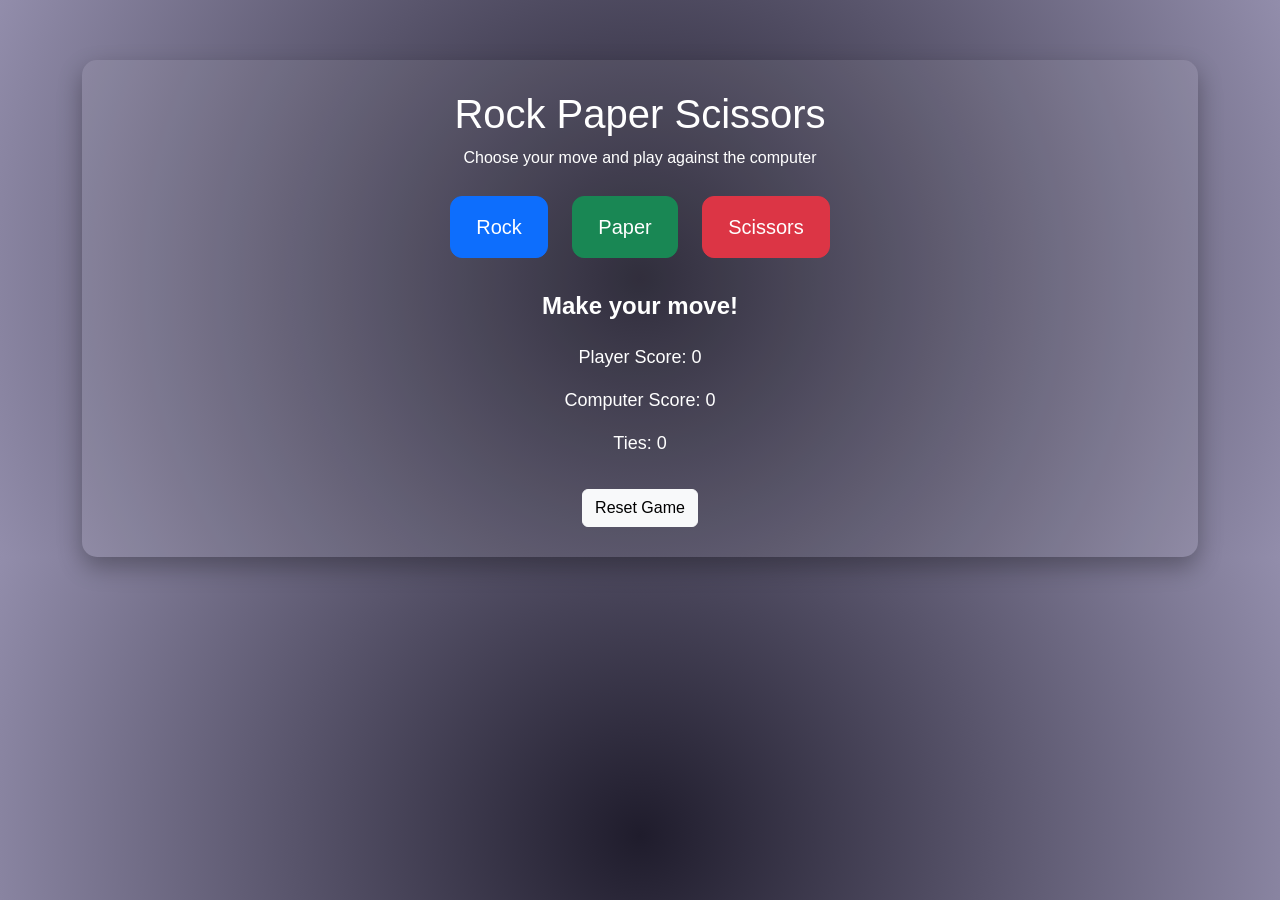
<file: app.html>
<!DOCTYPE html>
<html lang="en">
<head>
    <meta charset="UTF-8">
    <title>Rock Paper Scissors Game</title>
    <meta name="viewport" content="width=device-width, initial-scale=1.0">

    <!-- Bootstrap for quick layout -->
    <link href="https://cdn.jsdelivr.net/npm/bootstrap@5.3.3/dist/css/bootstrap.min.css" rel="stylesheet">

    <style>
        body {
            background: radial-gradient(circle, #1f1c2c, #928dab);
            color: white;
            text-align: center;
            font-family: Arial, sans-serif;
        }

        .game-box {
            background: rgba(255,255,255,0.08);
            padding: 30px;
            border-radius: 15px;
            margin-top: 60px;
            box-shadow: 0 10px 25px rgba(0,0,0,0.3);
        }

        .btn-choice {
            font-size: 20px;
            padding: 15px 25px;
            margin: 10px;
            border-radius: 12px;
            transition: 0.2s;
        }

        .btn-choice:hover {
            transform: scale(1.1);
        }

        .scoreboard {
            margin-top: 20px;
            font-size: 18px;
        }

        #result {
            font-size: 24px;
            margin-top: 20px;
            font-weight: bold;
        }
    </style>
</head>

<body>

<div class="container">

    <div class="game-box">

        <h1>Rock Paper Scissors</h1>
        <p>Choose your move and play against the computer</p>

        <!-- Buttons -->
        <div>
            <button class="btn btn-primary btn-choice" onclick="play('rock')">Rock</button>
            <button class="btn btn-success btn-choice" onclick="play('paper')">Paper</button>
            <button class="btn btn-danger btn-choice" onclick="play('scissors')">Scissors</button>
        </div>

        <!-- Result -->
        <div id="result">Make your move!</div>

        <!-- Scoreboard -->
        <div class="scoreboard">
            <p>Player Score: <span id="playerScore">0</span></p>
            <p>Computer Score: <span id="computerScore">0</span></p>
            <p>Ties: <span id="ties">0</span></p>
        </div>

        <button class="btn btn-light mt-3" onclick="resetGame()">Reset Game</button>

    </div>

</div>

<script>
let playerScore = 0;
let computerScore = 0;
let ties = 0;

function play(playerChoice) {
    const choices = ["rock", "paper", "scissors"];
    const computerChoice = choices[Math.floor(Math.random() * 3)];

    let resultText = "";

    if (playerChoice === computerChoice) {
        resultText = "It's a tie!";
        ties++;
    } 
    else if (
        (playerChoice === "rock" && computerChoice === "scissors") ||
        (playerChoice === "paper" && computerChoice === "rock") ||
        (playerChoice === "scissors" && computerChoice === "paper")
    ) {
        resultText = "You win!";
        playerScore++;
    } 
    else {
        resultText = "You lose!";
        computerScore++;
    }

    document.getElementById("result").innerText =
        `You chose ${playerChoice}, computer chose ${computerChoice}. ${resultText}`;

    document.getElementById("playerScore").innerText = playerScore;
    document.getElementById("computerScore").innerText = computerScore;
    document.getElementById("ties").innerText = ties;
}

function resetGame() {
    playerScore = 0;
    computerScore = 0;
    ties = 0;

    document.getElementById("playerScore").innerText = 0;
    document.getElementById("computerScore").innerText = 0;
    document.getElementById("ties").innerText = 0;

    document.getElementById("result").innerText = "Make your move!";
}
</script>

</body>
</html>
</file>
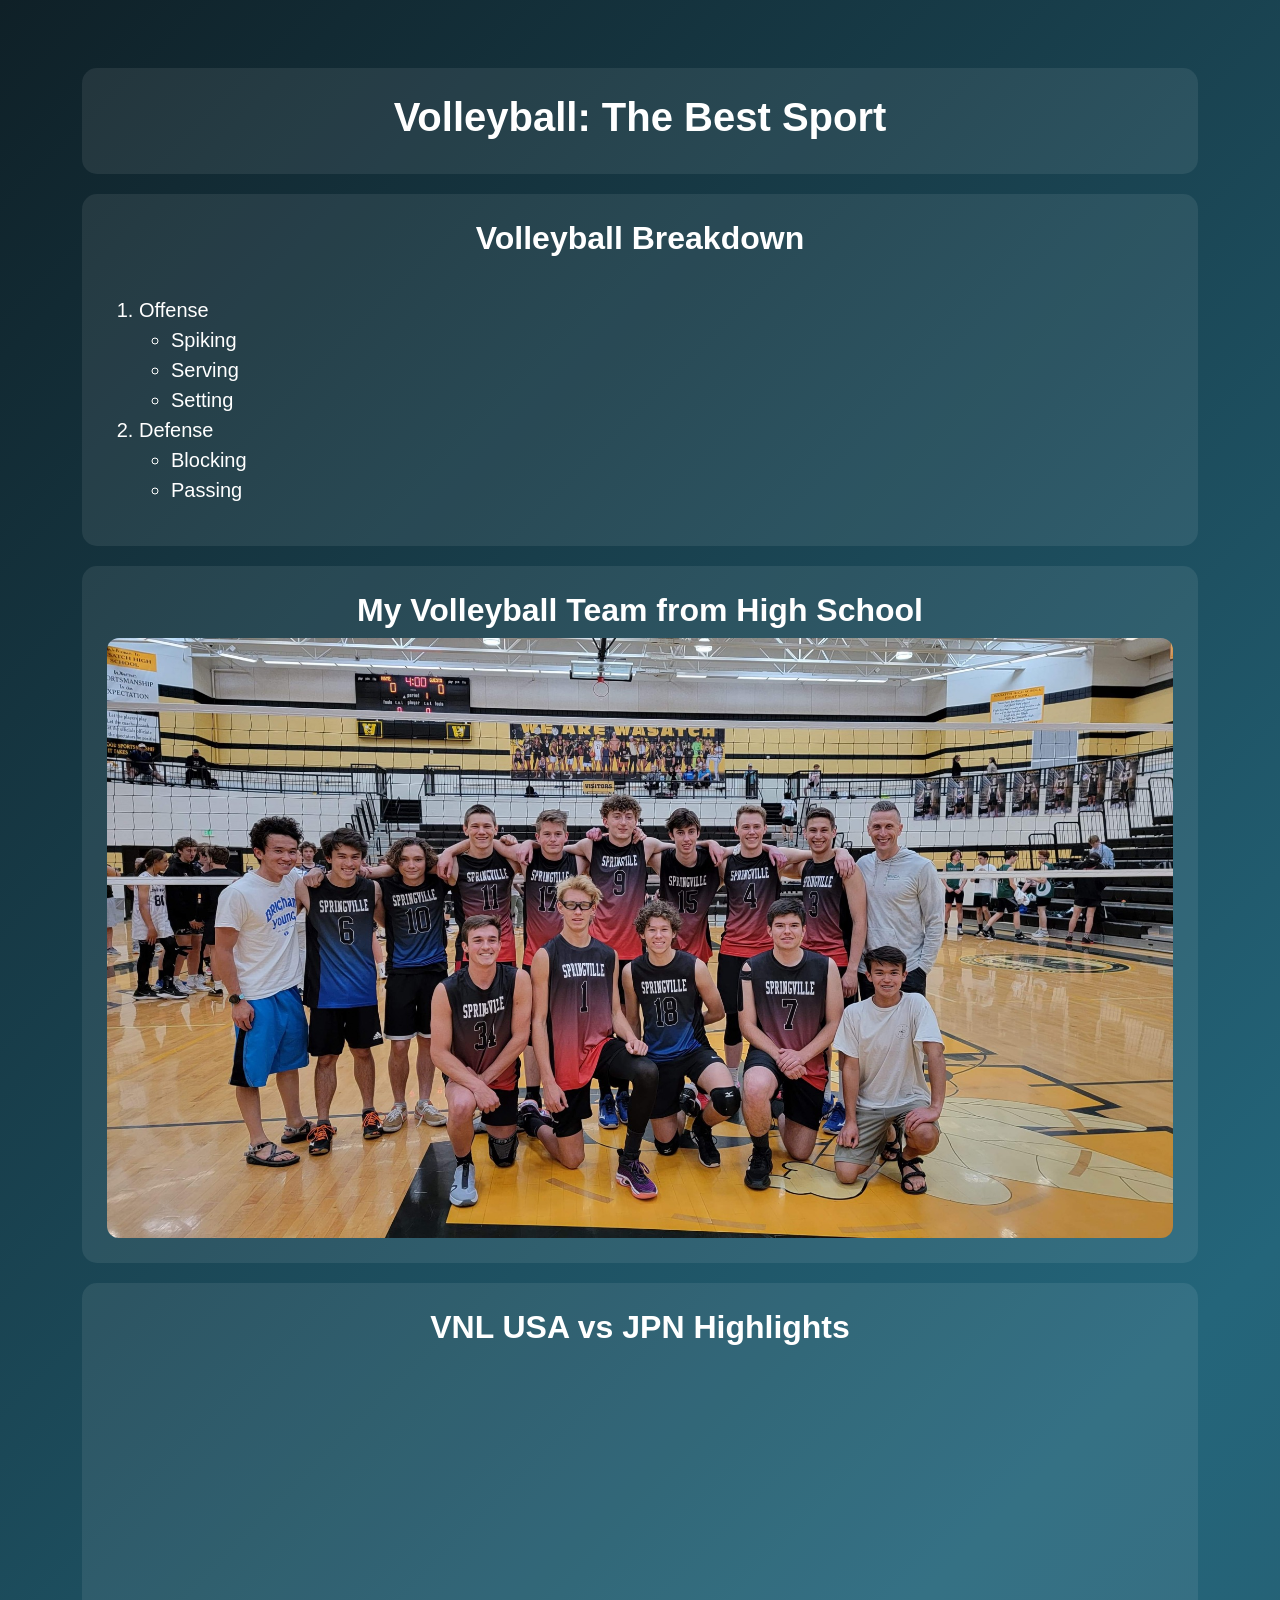
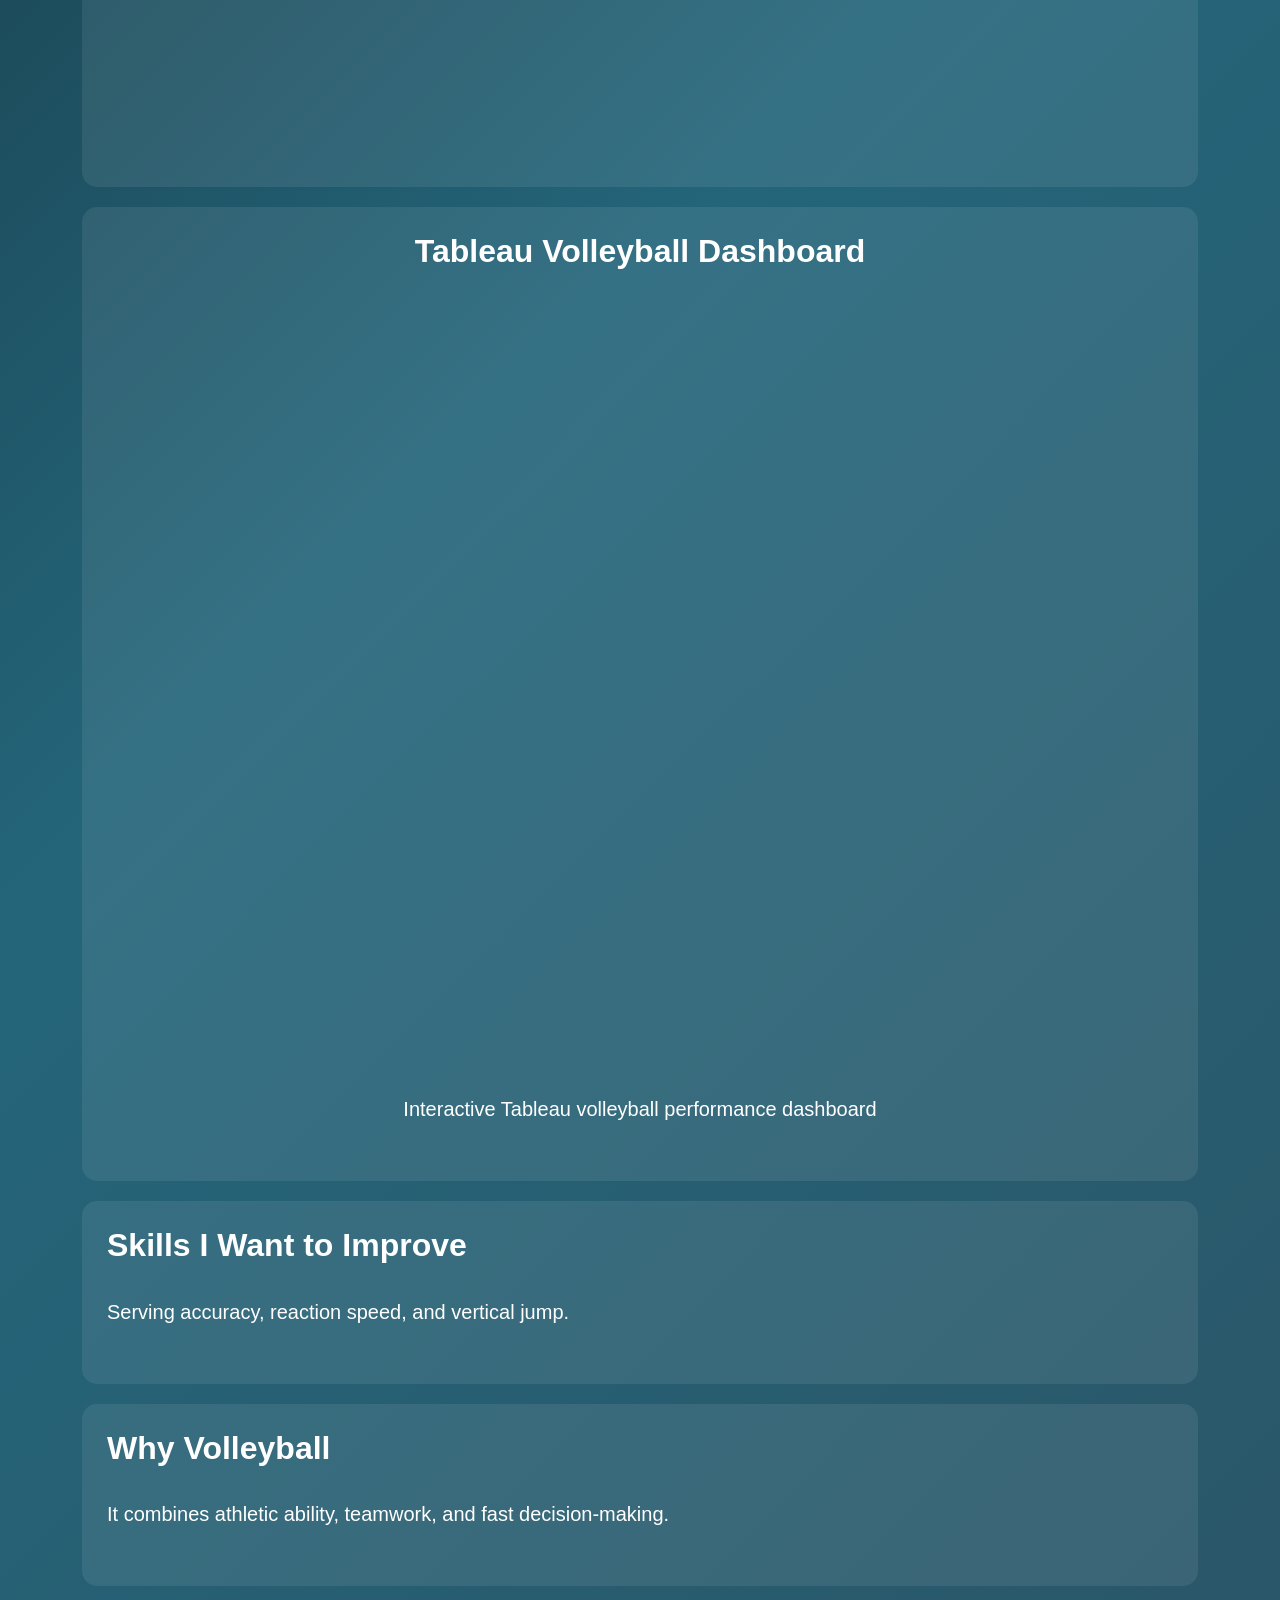
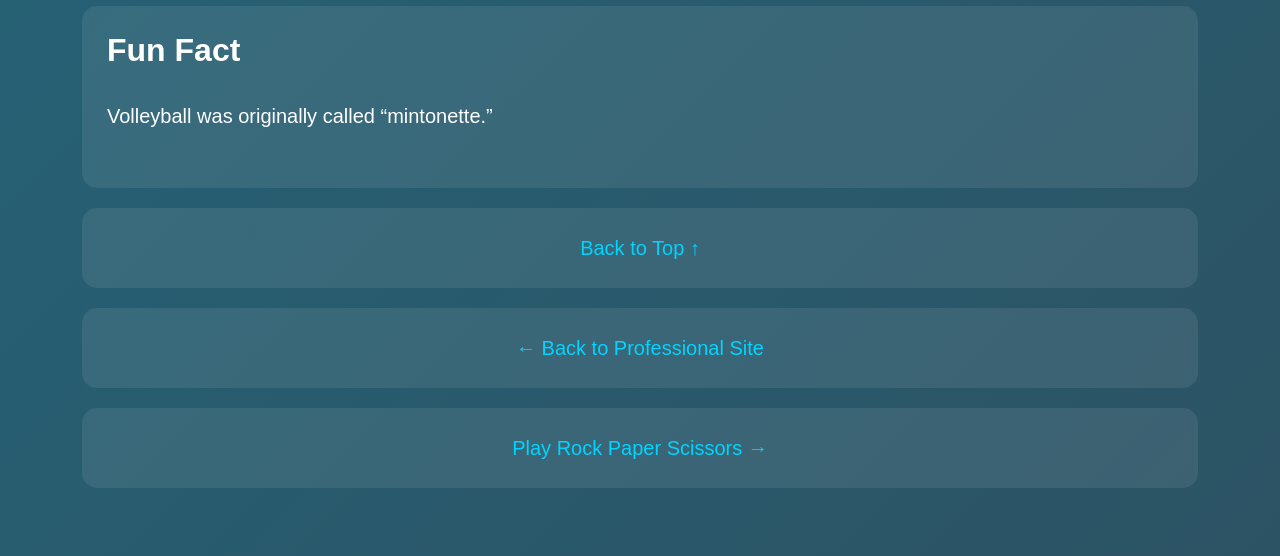
<file: scratch.html>
<!DOCTYPE html>
<html lang="en">
<head>
    <meta charset="UTF-8">
    <title>Volleyball: The Best Sport</title>
    <meta name="viewport" content="width=device-width, initial-scale=1.0">

    <!-- Bootstrap -->
    <link href="https://cdn.jsdelivr.net/npm/bootstrap@5.3.3/dist/css/bootstrap.min.css" rel="stylesheet">

    <!-- Optional shared site styling -->
    <link href="css/styles.css" rel="stylesheet">

    <link href="css/scratchstyles.css" rel="stylesheet">
</head>

<body>

<div class="container py-5">

    <!-- HEADER -->
    <div class="box text-center">
        <h1 id="top">Volleyball: The Best Sport</h1>
    </div>

    <!-- REQUIRED LIST (nested list requirement) -->
    <div class="box">
        <h2 class="text-center">Volleyball Breakdown</h2>
<br>
        <ol>
            <li>Offense
                <ul>
                    <li>Spiking</li>
                    <li>Serving</li>
                    <li>Setting</li>
                </ul>
            </li>

            <li>Defense
                <ul>
                    <li>Blocking</li>
                    <li>Passing</li>
                </ul>
            </li>
        </ol>
    </div>

    <!-- IMAGE REQUIREMENT -->
    <div class="box text-center">
        <h2>My Volleyball Team from High School</h2>
        <img class="img-fluid" src="assets/img/IMG_2257.JPG" alt="Volleyball action">
    </div>

    <!-- YOUTUBE REQUIREMENT -->
    <div class="box text-center">
        <h2>VNL USA vs JPN Highlights</h2>

       <iframe width="100%" height="400"
    src="https://www.youtube.com/embed/I-r8MxcityM"
    allowfullscreen>
</iframe>
    </div>

   <div class="box text-center">

    <h2>Tableau Volleyball Dashboard</h2>

    <div id="viz1776488013086" class="tableauPlaceholder" style="width: 100%;">
        <noscript>
            <a href='#'>
                <img alt='Dashboard 1'
                src='https://public.tableau.com/static/images/20/2024MensIndoorOlympicVolleyballDashboard/Dashboard1/1_rss.png'
                style='border: none' />
            </a>
        </noscript>
        
        <object class='tableauViz'>
            <param name='host_url' value='https%3A%2F%2Fpublic.tableau.com%2F' />
            <param name='embed_code_version' value='3' />
            <param name='site_root' value='' />
            <param name='name' value='2024MensIndoorOlympicVolleyballDashboard/Dashboard1' />
            <param name='tabs' value='no' />
            <param name='toolbar' value='yes' />
            <param name='static_image' value='https://public.tableau.com/static/images/20/2024MensIndoorOlympicVolleyballDashboard/Dashboard1/1.png' />
            <param name='animate_transition' value='yes' />
            <param name='display_static_image' value='yes' />
            <param name='display_spinner' value='yes' />
            <param name='display_overlay' value='yes' />
            <param name='display_count' value='yes' />
            <param name='language' value='en-US' />
        </object>
    </div>

    <script type='text/javascript'>
        var divElement = document.getElementById('viz1776488013086');
        var vizElement = divElement.getElementsByTagName('object')[0];
        vizElement.style.width = '100%';
        vizElement.style.height = (divElement.offsetWidth * 0.75) + 'px';
        var scriptElement = document.createElement('script');
        scriptElement.src = 'https://public.tableau.com/javascripts/api/viz_v1.js';
        divElement.parentNode.insertBefore(scriptElement, divElement);
    </script>

    <p class="mt-2">Interactive Tableau volleyball performance dashboard</p>
</div>


    <!-- DIV BLOCK 1 -->
    <div class="box">
        <h2>Skills I Want to Improve</h2>
        <p>Serving accuracy, reaction speed, and vertical jump.</p>
    </div>

    <!-- DIV BLOCK 2 -->
    <div class="box">
        <h2>Why Volleyball</h2>
        <p>It combines athletic ability, teamwork, and fast decision-making.</p>
    </div>

    <!-- DIV BLOCK 3 -->
    <div class="box">
        <h2>Fun Fact</h2>
        <p>Volleyball was originally called “mintonette.”</p>
    </div>

    <!-- ANCHOR LINK REQUIREMENT -->
    <div class="box text-center">
        <a href="#top">Back to Top ↑</a>
    </div>

    <!-- NAV BACK TO PROFESSIONAL PAGE -->
    <div class="box text-center">
        <a href="index.html">← Back to Professional Site</a>
    </div>

    <!-- LINK TO APP PAGE -->
    <div class="box text-center">
        <a href="app.html">Play Rock Paper Scissors →</a>
    </div>

</div>

</body>
</html>
</file>
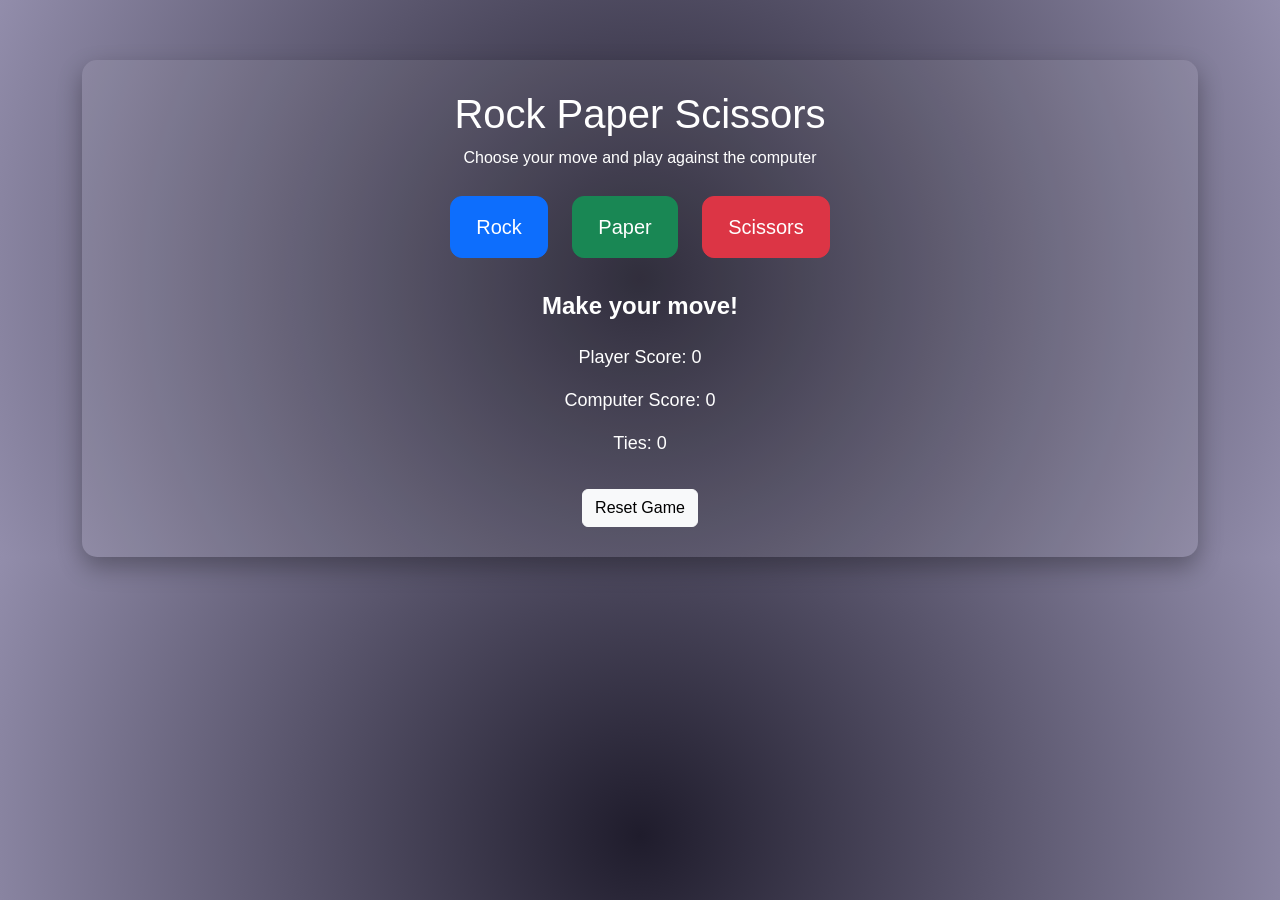
<file: startbootstrap-clean-blog-gh-pages/app.html>
<!DOCTYPE html>
<html lang="en">
<head>
    <meta charset="UTF-8">
    <title>Rock Paper Scissors Game</title>
    <meta name="viewport" content="width=device-width, initial-scale=1.0">

    <!-- Bootstrap for quick layout -->
    <link href="https://cdn.jsdelivr.net/npm/bootstrap@5.3.3/dist/css/bootstrap.min.css" rel="stylesheet">

    <style>
        body {
            background: radial-gradient(circle, #1f1c2c, #928dab);
            color: white;
            text-align: center;
            font-family: Arial, sans-serif;
        }

        .game-box {
            background: rgba(255,255,255,0.08);
            padding: 30px;
            border-radius: 15px;
            margin-top: 60px;
            box-shadow: 0 10px 25px rgba(0,0,0,0.3);
        }

        .btn-choice {
            font-size: 20px;
            padding: 15px 25px;
            margin: 10px;
            border-radius: 12px;
            transition: 0.2s;
        }

        .btn-choice:hover {
            transform: scale(1.1);
        }

        .scoreboard {
            margin-top: 20px;
            font-size: 18px;
        }

        #result {
            font-size: 24px;
            margin-top: 20px;
            font-weight: bold;
        }
    </style>
</head>

<body>

<div class="container">

    <div class="game-box">

        <h1>Rock Paper Scissors</h1>
        <p>Choose your move and play against the computer</p>

        <!-- Buttons -->
        <div>
            <button class="btn btn-primary btn-choice" onclick="play('rock')">Rock</button>
            <button class="btn btn-success btn-choice" onclick="play('paper')">Paper</button>
            <button class="btn btn-danger btn-choice" onclick="play('scissors')">Scissors</button>
        </div>

        <!-- Result -->
        <div id="result">Make your move!</div>

        <!-- Scoreboard -->
        <div class="scoreboard">
            <p>Player Score: <span id="playerScore">0</span></p>
            <p>Computer Score: <span id="computerScore">0</span></p>
            <p>Ties: <span id="ties">0</span></p>
        </div>

        <button class="btn btn-light mt-3" onclick="resetGame()">Reset Game</button>

    </div>

</div>

<script>
let playerScore = 0;
let computerScore = 0;
let ties = 0;

function play(playerChoice) {
    const choices = ["rock", "paper", "scissors"];
    const computerChoice = choices[Math.floor(Math.random() * 3)];

    let resultText = "";

    if (playerChoice === computerChoice) {
        resultText = "It's a tie!";
        ties++;
    } 
    else if (
        (playerChoice === "rock" && computerChoice === "scissors") ||
        (playerChoice === "paper" && computerChoice === "rock") ||
        (playerChoice === "scissors" && computerChoice === "paper")
    ) {
        resultText = "You win!";
        playerScore++;
    } 
    else {
        resultText = "You lose!";
        computerScore++;
    }

    document.getElementById("result").innerText =
        `You chose ${playerChoice}, computer chose ${computerChoice}. ${resultText}`;

    document.getElementById("playerScore").innerText = playerScore;
    document.getElementById("computerScore").innerText = computerScore;
    document.getElementById("ties").innerText = ties;
}

function resetGame() {
    playerScore = 0;
    computerScore = 0;
    ties = 0;

    document.getElementById("playerScore").innerText = 0;
    document.getElementById("computerScore").innerText = 0;
    document.getElementById("ties").innerText = 0;

    document.getElementById("result").innerText = "Make your move!";
}
</script>

</body>
</html>
</file>
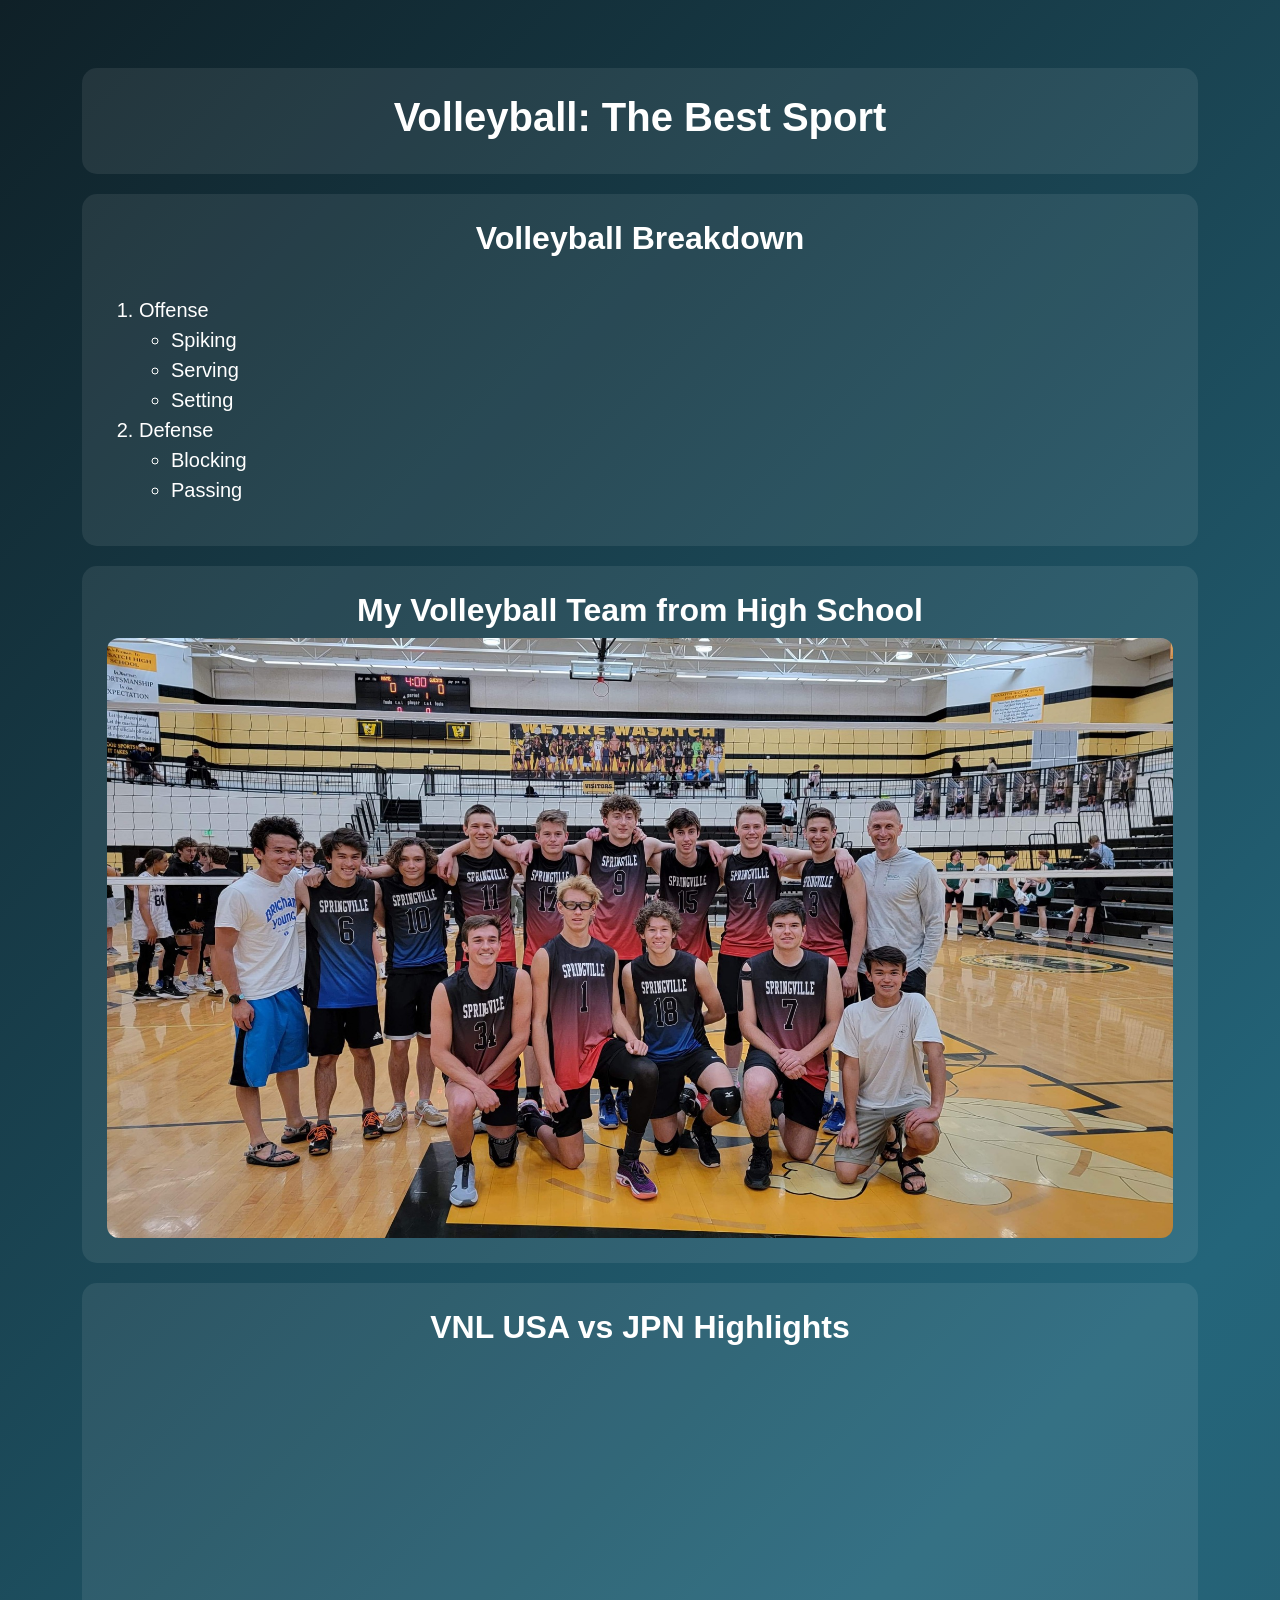
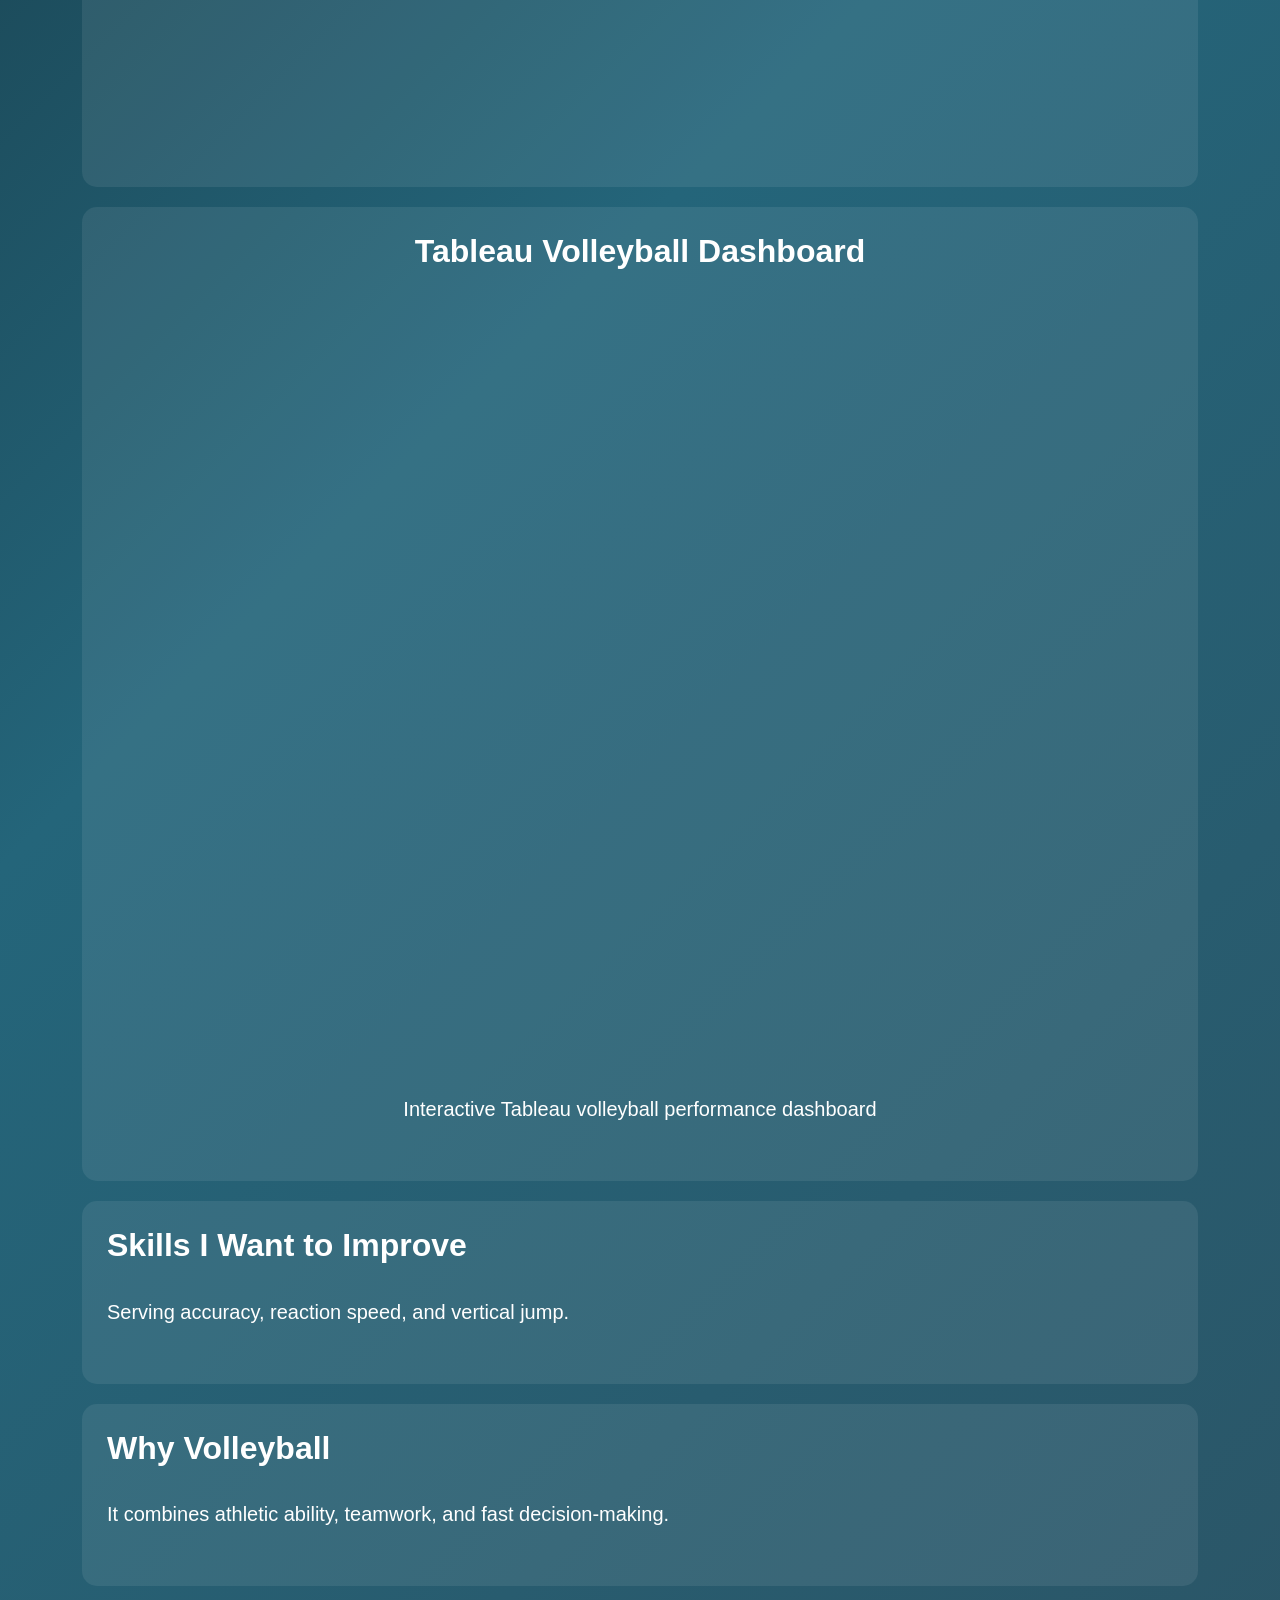
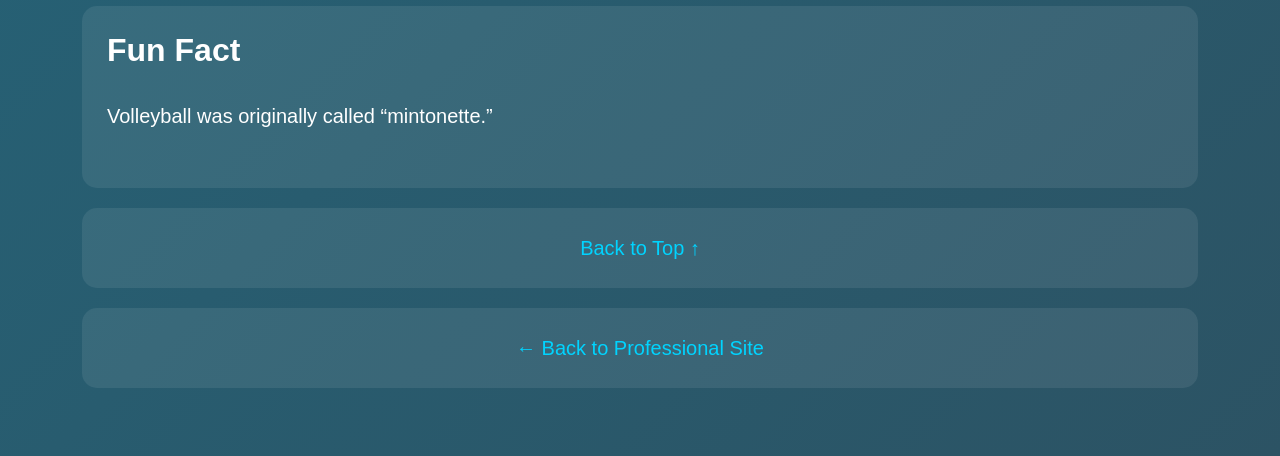
<file: startbootstrap-clean-blog-gh-pages/scratch.html>
<!DOCTYPE html>
<html lang="en">
<head>
    <meta charset="UTF-8">
    <title>Volleyball: The Best Sport</title>
    <meta name="viewport" content="width=device-width, initial-scale=1.0">

    <!-- Bootstrap -->
    <link href="https://cdn.jsdelivr.net/npm/bootstrap@5.3.3/dist/css/bootstrap.min.css" rel="stylesheet">

    <!-- Optional shared site styling -->
    <link href="css/styles.css" rel="stylesheet">

    <link href="css/scratchstyles.css" rel="stylesheet">
</head>

<body>

<div class="container py-5">

    <!-- HEADER -->
    <div class="box text-center">
        <h1 id="top">Volleyball: The Best Sport</h1>
    </div>

    <!-- REQUIRED LIST (nested list requirement) -->
    <div class="box">
        <h2 class="text-center">Volleyball Breakdown</h2>
<br>
        <ol>
            <li>Offense
                <ul>
                    <li>Spiking</li>
                    <li>Serving</li>
                    <li>Setting</li>
                </ul>
            </li>

            <li>Defense
                <ul>
                    <li>Blocking</li>
                    <li>Passing</li>
                </ul>
            </li>
        </ol>
    </div>

    <!-- IMAGE REQUIREMENT -->
    <div class="box text-center">
        <h2>My Volleyball Team from High School</h2>
        <img class="img-fluid" src="assets/img/IMG_2257.JPG" alt="Volleyball action">
    </div>

    <!-- YOUTUBE REQUIREMENT -->
    <div class="box text-center">
        <h2>VNL USA vs JPN Highlights</h2>

       <iframe width="100%" height="400"
    src="https://www.youtube.com/embed/I-r8MxcityM"
    allowfullscreen>
</iframe>
    </div>

   <div class="box text-center">

    <h2>Tableau Volleyball Dashboard</h2>

    <div id="viz1776488013086" class="tableauPlaceholder" style="width: 100%;">
        <noscript>
            <a href='#'>
                <img alt='Dashboard 1'
                src='https://public.tableau.com/static/images/20/2024MensIndoorOlympicVolleyballDashboard/Dashboard1/1_rss.png'
                style='border: none' />
            </a>
        </noscript>
        
        <object class='tableauViz'>
            <param name='host_url' value='https%3A%2F%2Fpublic.tableau.com%2F' />
            <param name='embed_code_version' value='3' />
            <param name='site_root' value='' />
            <param name='name' value='2024MensIndoorOlympicVolleyballDashboard/Dashboard1' />
            <param name='tabs' value='no' />
            <param name='toolbar' value='yes' />
            <param name='static_image' value='https://public.tableau.com/static/images/20/2024MensIndoorOlympicVolleyballDashboard/Dashboard1/1.png' />
            <param name='animate_transition' value='yes' />
            <param name='display_static_image' value='yes' />
            <param name='display_spinner' value='yes' />
            <param name='display_overlay' value='yes' />
            <param name='display_count' value='yes' />
            <param name='language' value='en-US' />
        </object>
    </div>

    <script type='text/javascript'>
        var divElement = document.getElementById('viz1776488013086');
        var vizElement = divElement.getElementsByTagName('object')[0];
        vizElement.style.width = '100%';
        vizElement.style.height = (divElement.offsetWidth * 0.75) + 'px';
        var scriptElement = document.createElement('script');
        scriptElement.src = 'https://public.tableau.com/javascripts/api/viz_v1.js';
        divElement.parentNode.insertBefore(scriptElement, divElement);
    </script>

    <p class="mt-2">Interactive Tableau volleyball performance dashboard</p>
</div>


    <!-- DIV BLOCK 1 -->
    <div class="box">
        <h2>Skills I Want to Improve</h2>
        <p>Serving accuracy, reaction speed, and vertical jump.</p>
    </div>

    <!-- DIV BLOCK 2 -->
    <div class="box">
        <h2>Why Volleyball</h2>
        <p>It combines athletic ability, teamwork, and fast decision-making.</p>
    </div>

    <!-- DIV BLOCK 3 -->
    <div class="box">
        <h2>Fun Fact</h2>
        <p>Volleyball was originally called “mintonette.”</p>
    </div>

    <!-- ANCHOR LINK REQUIREMENT -->
    <div class="box text-center">
        <a href="#top">Back to Top ↑</a>
    </div>

    <!-- NAV BACK TO PROFESSIONAL PAGE -->
    <div class="box text-center">
        <a href="index.html">← Back to Professional Site</a>
    </div>

</div>

</body>
</html>
</file>
<file: css/scratchstyles.css>
body {
    background: linear-gradient(135deg, #0f2027, #24657a, #2c5364);
    color: white;
}

.box {
    background: rgba(255, 255, 255, 0.08);
    padding: 25px;
    margin: 20px 0;
    border-radius: 15px;
}

img {
    border-radius: 12px;
}

iframe {
    border-radius: 12px;
}

a {
    color: #00d4ff;
}

.tableau-wrapper {
    width: 100%;
    max-width: 100%;
    overflow: hidden;
}

.tableauPlaceholder {
    width: 100% !important;
    max-width: 100% !important;
}
</file>
<file: startbootstrap-clean-blog-gh-pages/css/scratchstyles.css>
body {
    background: linear-gradient(135deg, #0f2027, #24657a, #2c5364);
    color: white;
}

.box {
    background: rgba(255, 255, 255, 0.08);
    padding: 25px;
    margin: 20px 0;
    border-radius: 15px;
}

img {
    border-radius: 12px;
}

iframe {
    border-radius: 12px;
}

a {
    color: #00d4ff;
}

.tableau-wrapper {
    width: 100%;
    max-width: 100%;
    overflow: hidden;
}

.tableauPlaceholder {
    width: 100% !important;
    max-width: 100% !important;
}
</file>
